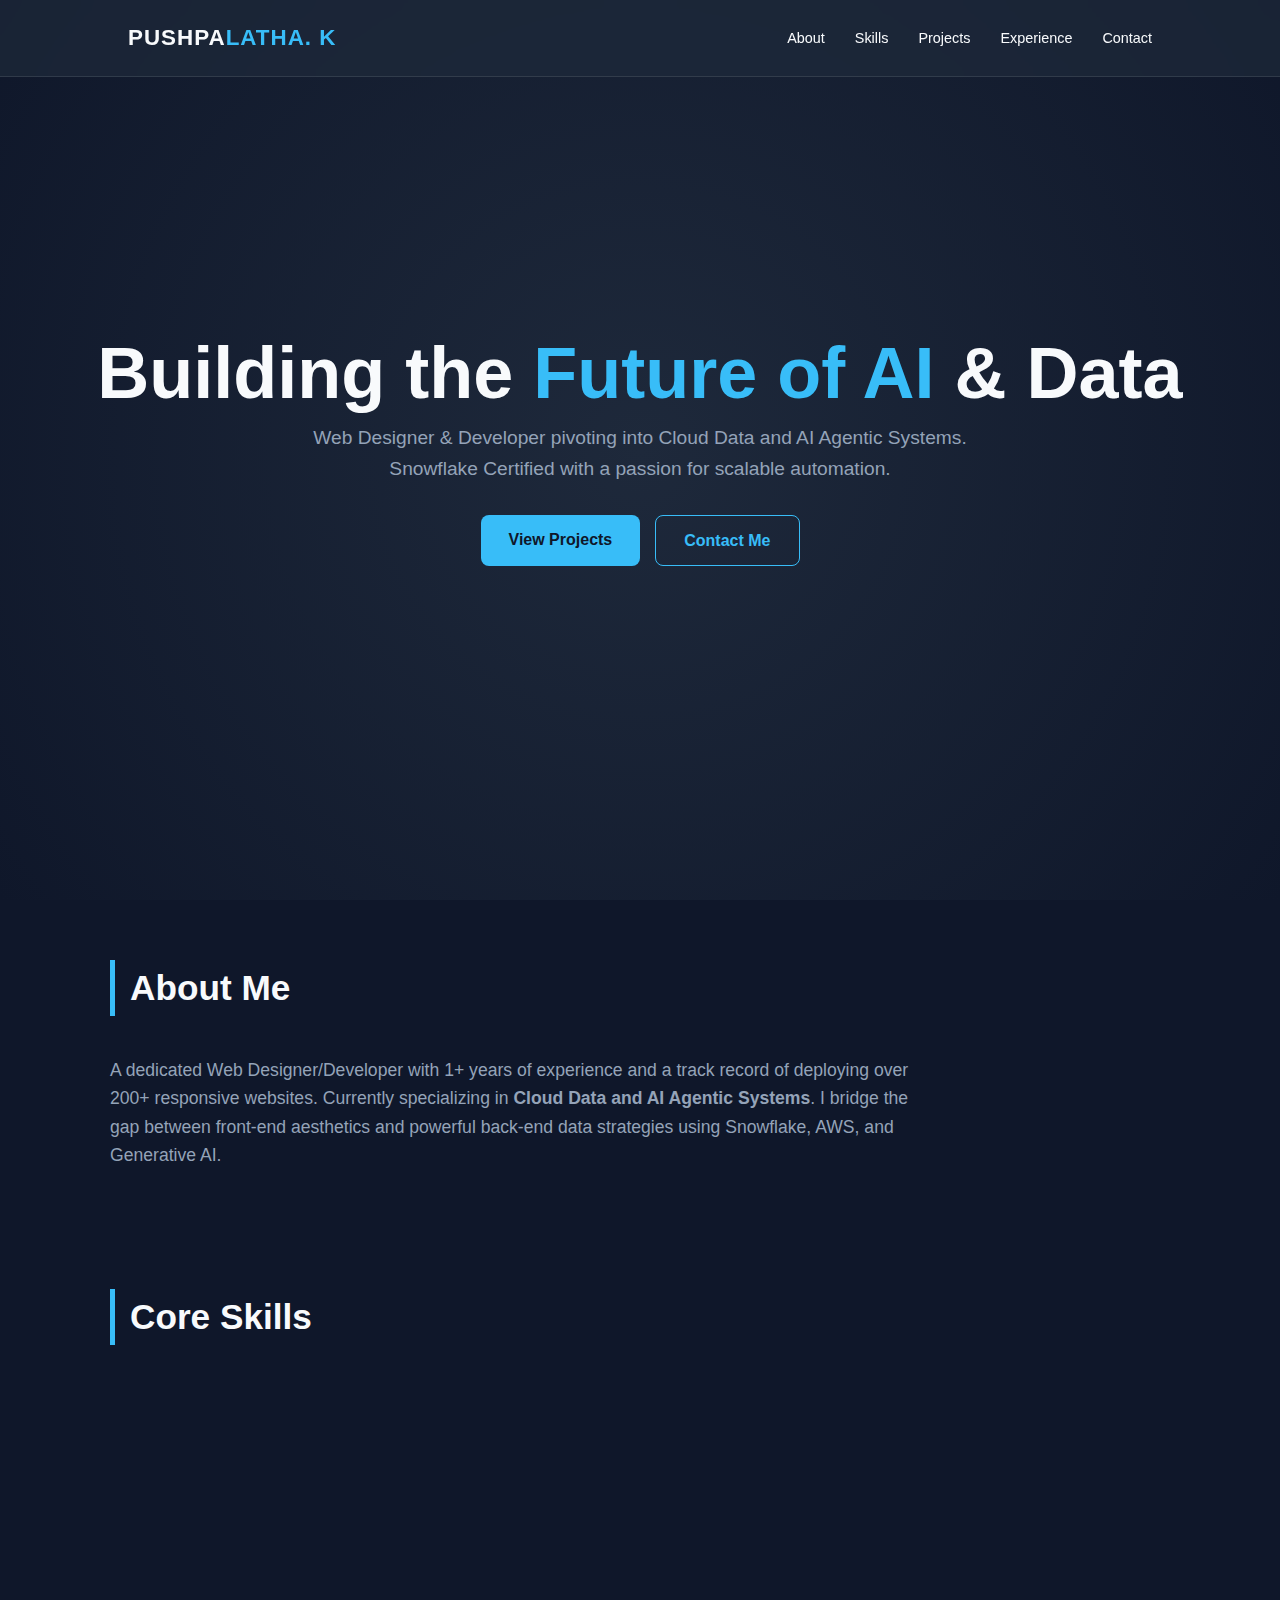
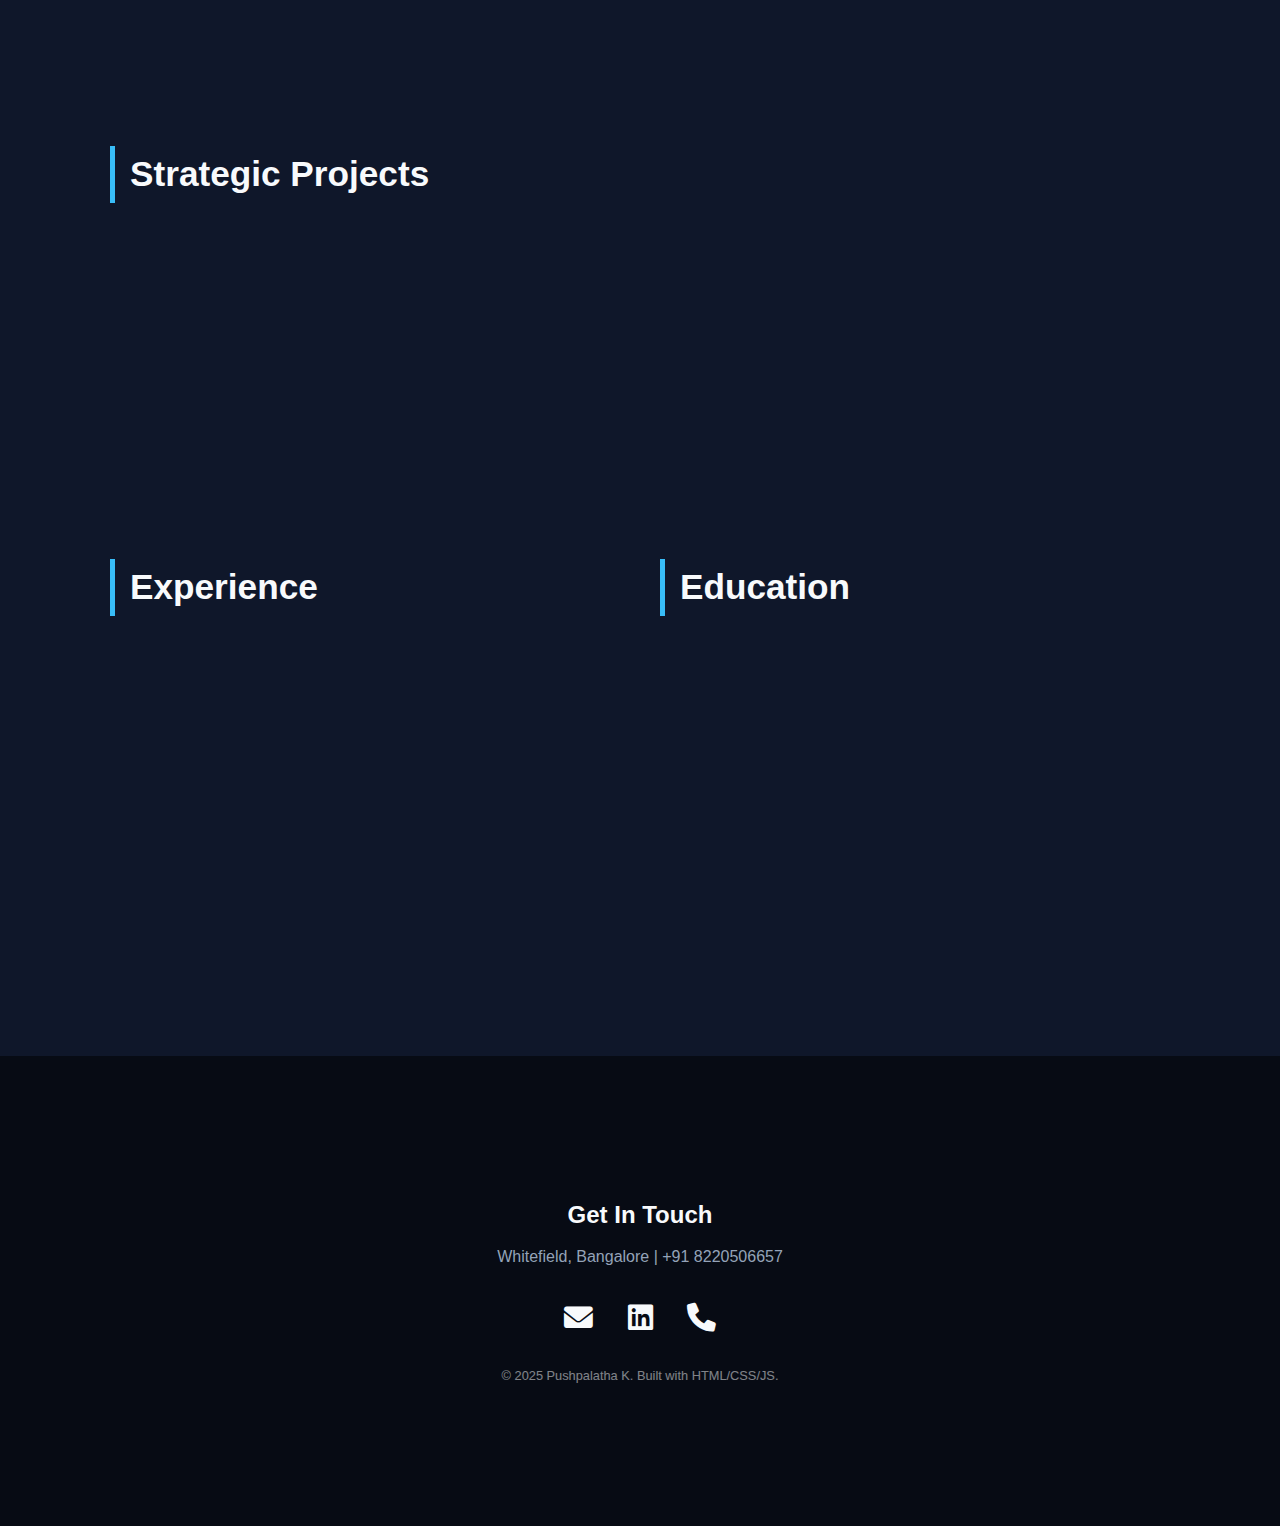
<file: index.html>
<!DOCTYPE html>
<html lang="en">
<head>
    <meta charset="UTF-8">
    <meta name="viewport" content="width=device-width, initial-scale=1.0">
    <title>Pushpalatha K | Portfolio</title>
    <link rel="stylesheet" href="https://cdnjs.cloudflare.com/ajax/libs/font-awesome/6.0.0/css/all.min.css">
    <style></style>
<link rel="stylesheet" href="latha.css">
</head>
<body>

    <nav>
        <div class="logo">PUSHPA<span>LATHA. K</span></div>
        <ul class="nav-links">
            <li><a href="#about">About</a></li>
            <li><a href="#skills">Skills</a></li>
            <li><a href="#projects">Projects</a></li>
            <li><a href="#experience">Experience</a></li>
            <li><a href="#contact">Contact</a></li>
        </ul>
    </nav>

    <header class="hero">
        <h1>Building the <span class="highlight">Future of AI</span> & Data</h1>
        <p>Web Designer & Developer pivoting into Cloud Data and AI Agentic Systems. Snowflake Certified with a passion for scalable automation.</p>
        <div class="btn-group">
            <a href="#projects" class="btn primary">View Projects</a>
            <a href="#contact" class="btn secondary">Contact Me</a>
        </div>
    </header>

    <section id="about" class="container">
        <h2 class="section-title">About Me</h2>
        <p style="max-width: 800px; font-size: 1.1rem; color: var(--text-dim);">
            A dedicated Web Designer/Developer with 1+ years of experience and a track record of deploying over 200+ responsive websites. 
            Currently specializing in <strong>Cloud Data and AI Agentic Systems</strong>. I bridge the gap between front-end aesthetics 
            and powerful back-end data strategies using Snowflake, AWS, and Generative AI.
        </p>
    </section>

    <section id="skills" class="container">
        <h2 class="section-title">Core Skills</h2>
        <div class="skills-grid">
            <div class="skill-card">
                <i class="fas fa-robot"></i>
                <h3>AI & Agents</h3>
                <p>Generative AI (LLMs), Agentic Systems Architecture, Orchestration, and Prompt Engineering.</p>
            </div>
            <div class="skill-card">
                <i class="fas fa-cloud"></i>
                <h3>Cloud & Data</h3>
                <p>Snowflake (Certified), SQL, ETL/ELT, Tableau, Power BI, and AWS Fundamentals.</p>
            </div>
            <div class="skill-card">
                <i class="fas fa-code"></i>
                <h3>Web Design</h3>
                <p>UI/UX Design (Figma), HTML, CSS, and Responsive Web Architecture.</p>
            </div>
            <div class="skill-card">
                <i class="fas fa-microchip"></i>
                <h3>Programming</h3>
                <p>Python (Data-focused analysis) and basic C programming.</p>
            </div>
        </div>
    </section>

    <section id="projects" class="container">
        <h2 class="section-title">Strategic Projects</h2>
        <div class="projects-grid">
            <div class="project-card">
                <h3>Cloud Architecture AI Agent</h3>
                <p>An AI Agent built via ANTIGRAVITY to analyze and compare AWS, GCP, and Azure architectures based on cost and performance.</p>
                <div class="tag-container">
                </div>
            </div>
            <div class="project-card">
                <h3>SkillSeeker Platform</h3>
                <p>A high-performance web platform designed to democratize education by curating free premium learning resources.</p>
                <div class="tag-container">
                </div>
            </div>
        </div>
    </section>

    <section id="experience" class="container">
        <div class="grid-split">
            <div>
                <h2 class="section-title">Experience</h2>
                <div class="exp-box">
                    <h4>Web Designer</h4>
                    <span class="date">Open Weaver, Chennai | 2024 – 2025</span>
                    <p>Deployed 200+ responsive websites. Specialized in Figma-to-HTML conversion and user-centric design initiatives.</p>
                </div>
                <div class="exp-box">
                    <h4>Key Achievements</h4>
                    <p>• Successfully deployed 100+ sites in one internship cycle.<br>
                       • Revamped client wireframes to increase user engagement.</p>
                </div>
            </div>
            <div>
                <h2 class="section-title">Education</h2>
                <div class="exp-box">
                    <h4>B.Sc in Physics</h4>
                    <span class="date">Bon Secours Arts and Science College | 2021 – 2024</span>
                    <p>GPA: 72.3%</p>
                </div>
                <div class="exp-box">
                    <h4>Certifications</h4>
                    <p>• Snowflake Platform Training (APAC)<br>
                       • Advanced Generative AI (Gemini Code Assist)<br>
                       • AWS Fundamentals (Pursuing)</p>
                </div>
            </div>
        </div>
    </section>

    <footer id="contact">
        <div class="container">
            <h2>Get In Touch</h2>
            <p style="color: var(--text-dim); margin-top: 10px;">Whitefield, Bangalore | +91 8220506657</p>
            <div class="social-links">
                <a href="mailto:lathajothimani17@gmail.com"><i class="fas fa-envelope"></i></a>
                <a href="https://linkedin.com/in/pushpalatha-k-4856792a8" target="_blank"><i class="fab fa-linkedin"></i></a>
                <a href="tel:8220506657"><i class="fas fa-phone"></i></a>
            </div>
            <p style="font-size: 0.8rem; opacity: 0.5;">&copy; 2025 Pushpalatha K. Built with HTML/CSS/JS.</p>
        </div>
    </footer>

    <script src="latha.js">
  
    </script>
</body>
</html>
</file>
<file: latha.css>
/* --- CSS STYLES --- */
        :root {
            --bg-color: #0f172a;
            --card-bg: #1e293b;
            --text-main: #f8fafc;
            --text-dim: #94a3b8;
            --accent: #38bdf8;
            --accent-hover: #0ea5e9;
            --glass: rgba(30, 41, 59, 0.7);
        }

        * {
            margin: 0;
            padding: 0;
            box-sizing: border-box;
        }

        body {
            font-family: 'Inter', -apple-system, BlinkMacSystemFont, sans-serif;
            background-color: var(--bg-color);
            color: var(--text-main);
            line-height: 1.6;
            overflow-x: hidden;
            scroll-behavior: smooth;
        }

        .container {
            max-width: 1100px;
            margin: auto;
            padding: 60px 20px;
        }

        /* Navigation */
        nav {
            display: flex;
            justify-content: space-between;
            align-items: center;
            padding: 20px 10%;
            background: var(--glass);
            backdrop-filter: blur(10px);
            position: fixed;
            width: 100%;
            top: 0;
            z-index: 1000;
            border-bottom: 1px solid rgba(255,255,255,0.1);
        }

        .logo { font-size: 1.4rem; font-weight: 800; letter-spacing: 1px; }
        .logo span { color: var(--accent); }

        .nav-links { display: flex; list-style: none; }
        .nav-links li a {
            color: var(--text-main);
            text-decoration: none;
            margin-left: 30px;
            font-size: 0.9rem;
            font-weight: 500;
            transition: 0.3s;
        }
        .nav-links li a:hover { color: var(--accent); }

        /* Hero Section */
        .hero {
            height: 100vh;
            display: flex;
            flex-direction: column;
            justify-content: center;
            align-items: center;
            text-align: center;
            background: radial-gradient(circle at center, #1e293b 0%, #0f172a 100%);
            padding: 0 20px;
        }

        .hero h1 { font-size: clamp(2.5rem, 8vw, 4.5rem); margin-bottom: 10px; line-height: 1.1; }
        .highlight { color: var(--accent); }
        .hero p { font-size: 1.2rem; color: var(--text-dim); max-width: 700px; margin-bottom: 30px; }

        .btn-group { display: flex; gap: 15px; }
        .btn {
            padding: 12px 28px;
            text-decoration: none;
            border-radius: 8px;
            font-weight: 600;
            transition: 0.3s;
        }
        .primary { background: var(--accent); color: #0f172a; }
        .secondary { border: 1px solid var(--accent); color: var(--accent); }
        .btn:hover { transform: translateY(-3px); box-shadow: 0 10px 20px rgba(0,0,0,0.2); }

        /* Section Titles */
        .section-title { font-size: 2.2rem; margin-bottom: 40px; text-align: left; border-left: 5px solid var(--accent); padding-left: 15px; }

        /* Skills Grid */
        .skills-grid {
            display: grid;
            grid-template-columns: repeat(auto-fit, minmax(240px, 1fr));
            gap: 20px;
        }
        .skill-card {
            background: var(--card-bg);
            padding: 30px;
            border-radius: 12px;
            transition: 0.3s;
            border: 1px solid rgba(255,255,255,0.05);
        }
        .skill-card:hover { border-color: var(--accent); background: #243147; }
        .skill-card i { font-size: 2rem; color: var(--accent); margin-bottom: 15px; }
        .skill-card h3 { margin-bottom: 10px; }
        .skill-card p { font-size: 0.9rem; color: var(--text-dim); }

        /* Projects */
        .projects-grid {
            display: grid;
            grid-template-columns: repeat(auto-fit, minmax(320px, 1fr));
            gap: 25px;
        }
        .project-card {
            background: var(--card-bg);
            padding: 30px;
            border-radius: 12px;
            position: relative;
            overflow: hidden;
        }
        .project-card h3 { margin-bottom: 10px; color: var(--accent); }
        .tag-container { margin-top: 20px; display: flex; gap: 10px; flex-wrap: wrap; }
        .tag { background: #334155; padding: 4px 12px; border-radius: 20px; font-size: 0.75rem; color: var(--accent); }

        /* Experience & Education */
        .grid-split { display: grid; grid-template-columns: 1fr 1fr; gap: 40px; }
        .exp-box { background: var(--card-bg); padding: 25px; border-radius: 12px; margin-bottom: 20px; }
        .exp-box h4 { color: var(--accent); margin-bottom: 5px; }
        .date { font-size: 0.85rem; color: var(--text-dim); margin-bottom: 15px; display: block; }

        /* Footer */
        footer { background: #070b14; padding: 80px 20px; text-align: center; }
        .social-links { margin: 25px 0; }
        .social-links a { color: var(--text-main); font-size: 1.8rem; margin: 0 15px; transition: 0.3s; }
        .social-links a:hover { color: var(--accent); }

        /* Mobile Adjustments */
        @media (max-width: 768px) {
            .nav-links { display: none; }
            .grid-split { grid-template-columns: 1fr; }
            .hero h1 { font-size: 2.8rem; }
        }
</file>
